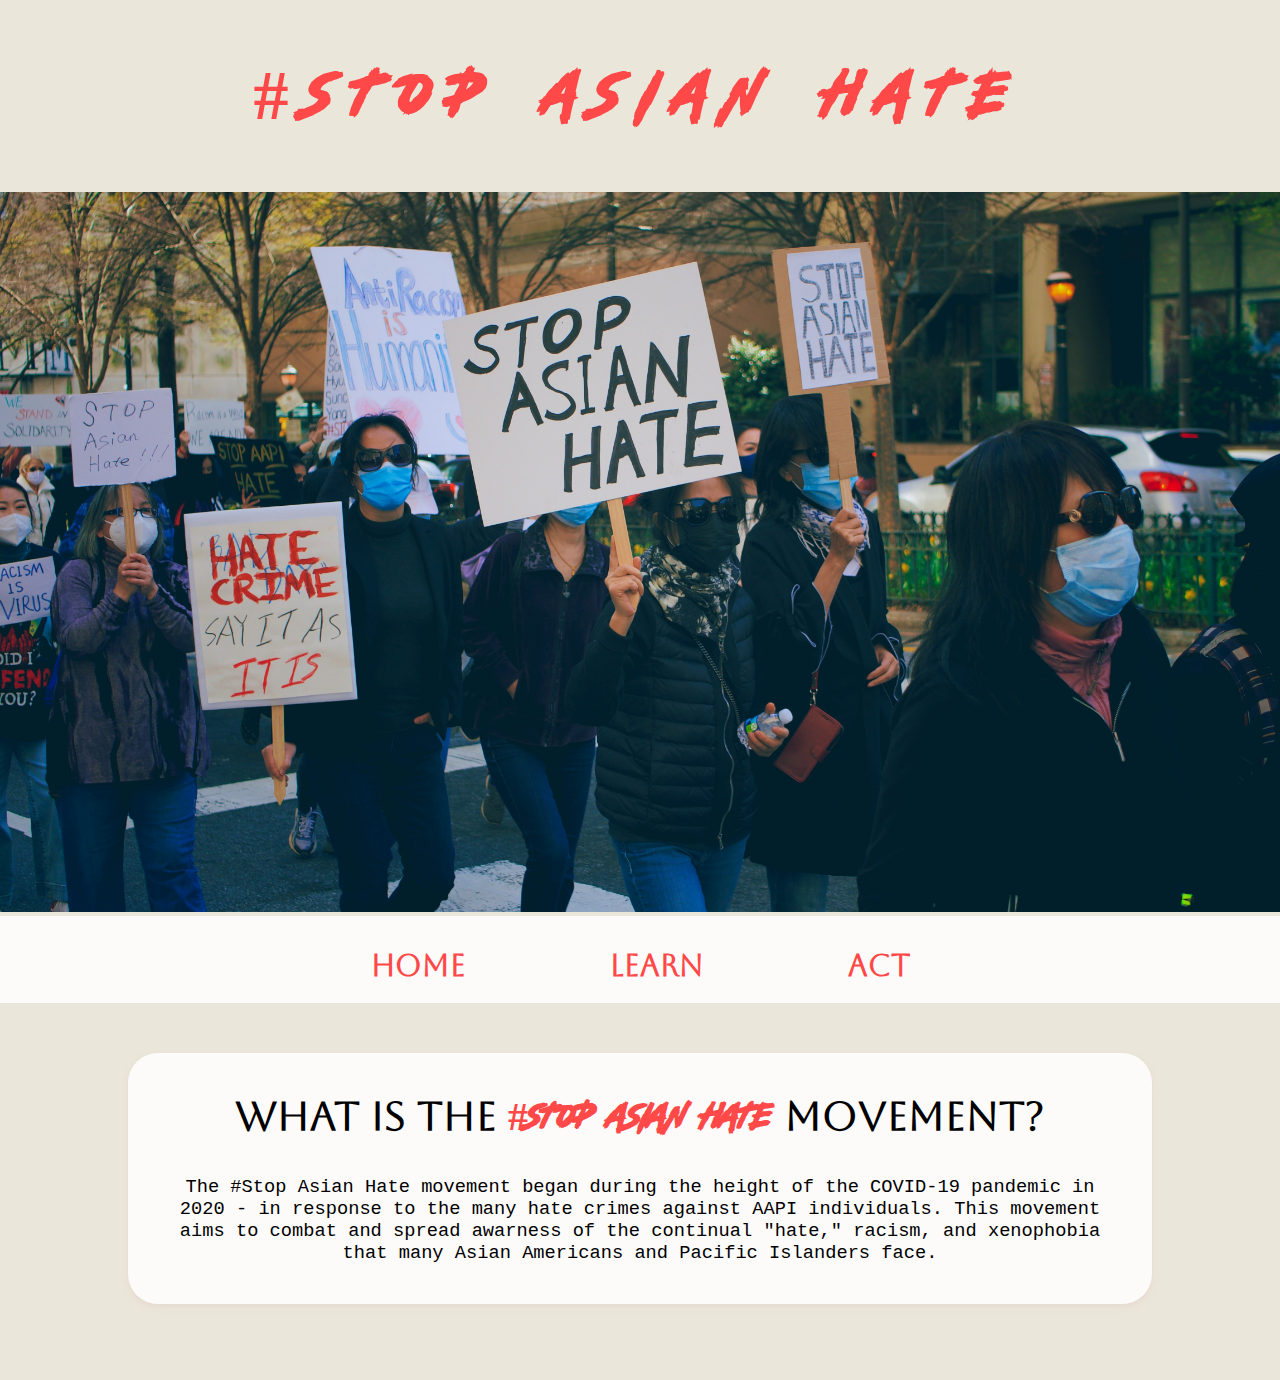
<file: index.html>
<!DOCTYPE html>
<html>
  <head>
    
    <title>Stop AAPI Hate Activist Toolkit
    </title>
    <meta charset="utf-8" />
	  <meta http-equiv="X-UA-Compatible" content="IE=edge" />
	  <meta name="viewport" content="width=device-width, initial-scale=1" />

	  <!-- link the webpage's stylesheet -->
	  <link rel="stylesheet" href="/style.css" />

	  <!-- link the webpage's JavaScript file -->
	  <script src="/script.js" defer></script>

  </head>



  
  <body>
    
    <!-- intro section -->
    <header>
      
     <div class="home-container">
       <h1 id="title">#STOP <span class="asian">ASIAN</span> HATE</h1> 
       <img id="cardboardsign" src ="assets/protesting.jpg" alt ="black and white picture of a carboard sign in the air reading 'racism not patriotism'.">
     </div> 
     
    </header>

    <!-- nav bar -->
    <nav>
      <ul>
        <li><a href="index.html">Home</a></li>
        
        <li><a href="Learn.html">Learn</a></li>
        
        <li><a href="take-action.html">Act</a></li>
        
      </ul>
    </nav>

    <!-- what? section -->
    <section id="learn">
      <div class="learn-block">
        <h2 class="learn-title">What is the <span class="hashtag">#Stop Asian Hate </span>movement?</h2>
        <br>
        <br>
        <h3 class="learnparagraph">The #Stop Asian Hate movement began during the height of the COVID-19 pandemic in 2020 - in response to the many hate crimes against AAPI individuals. This movement aims to combat and spread awarness of the continual "hate," racism, and xenophobia that many Asian Americans and Pacific Islanders face. </h3>
      </div>
    </section>
    
  </body>
</html>
</file>
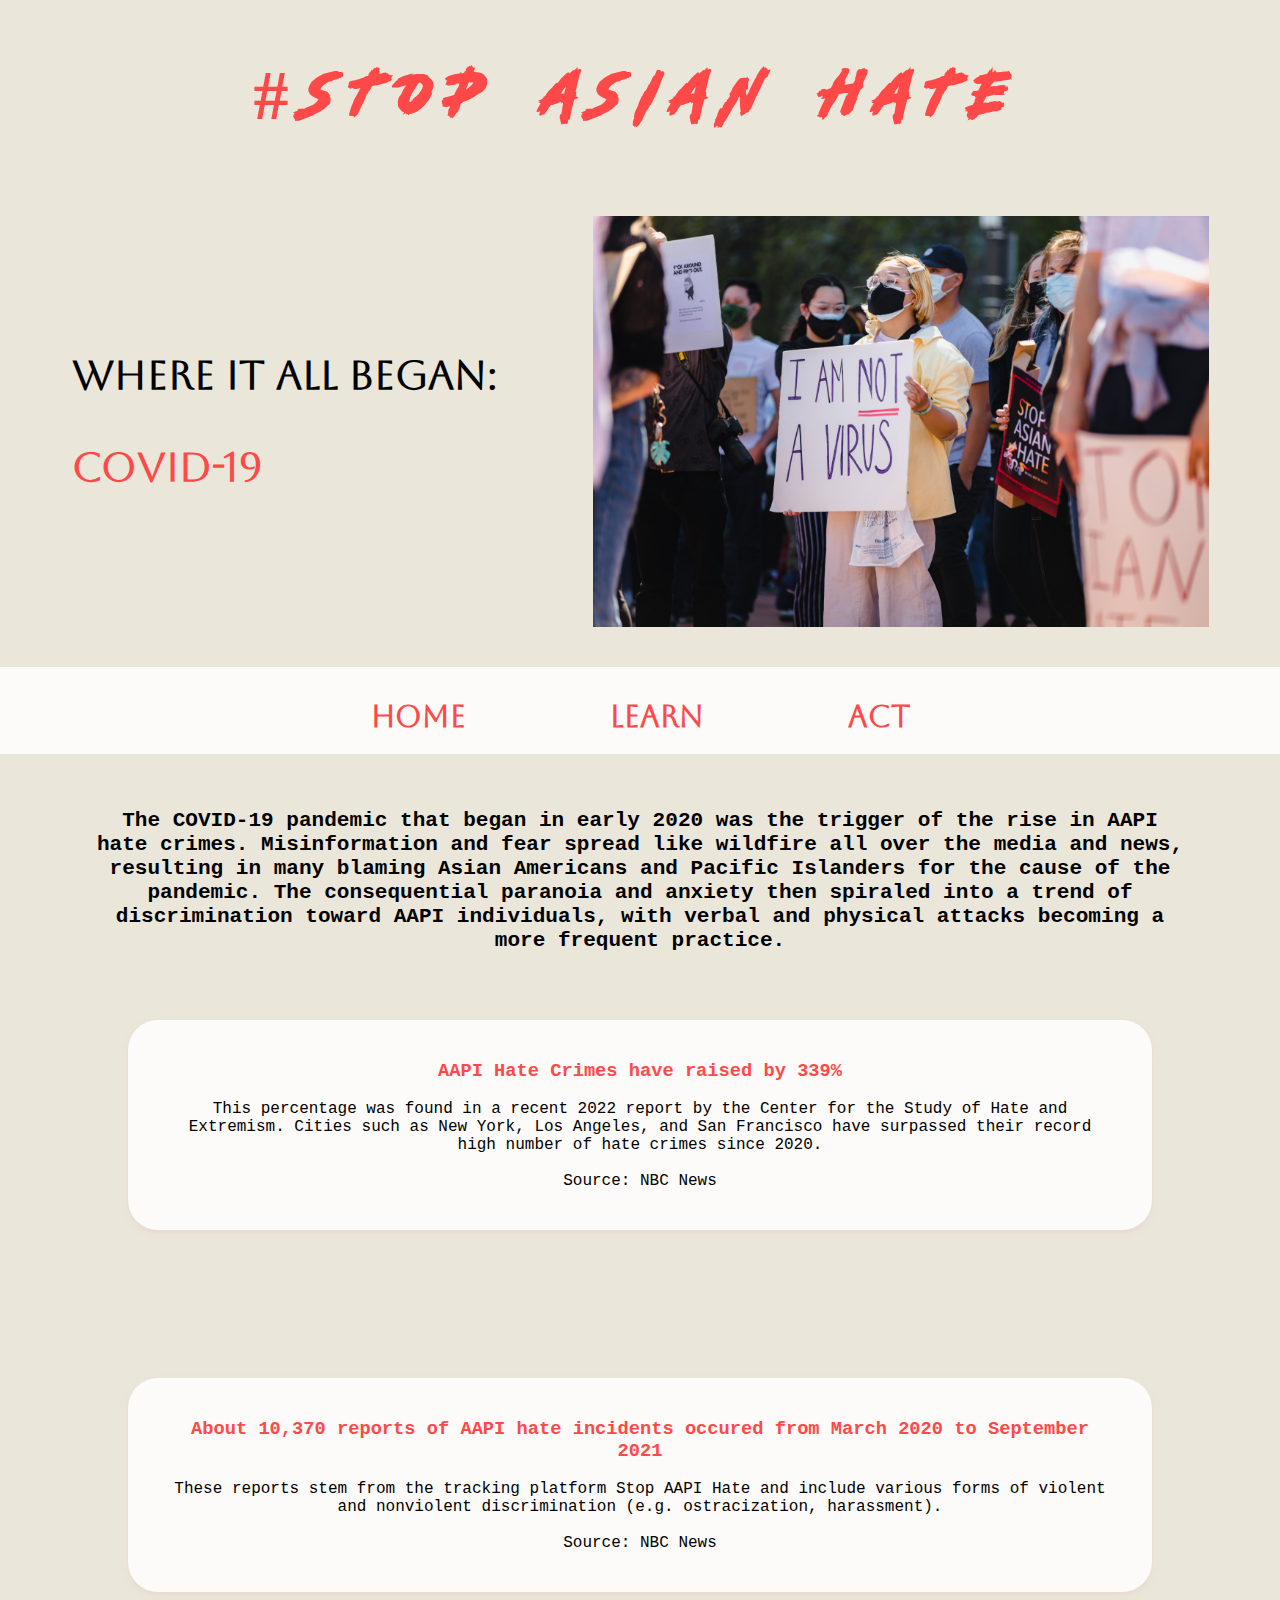
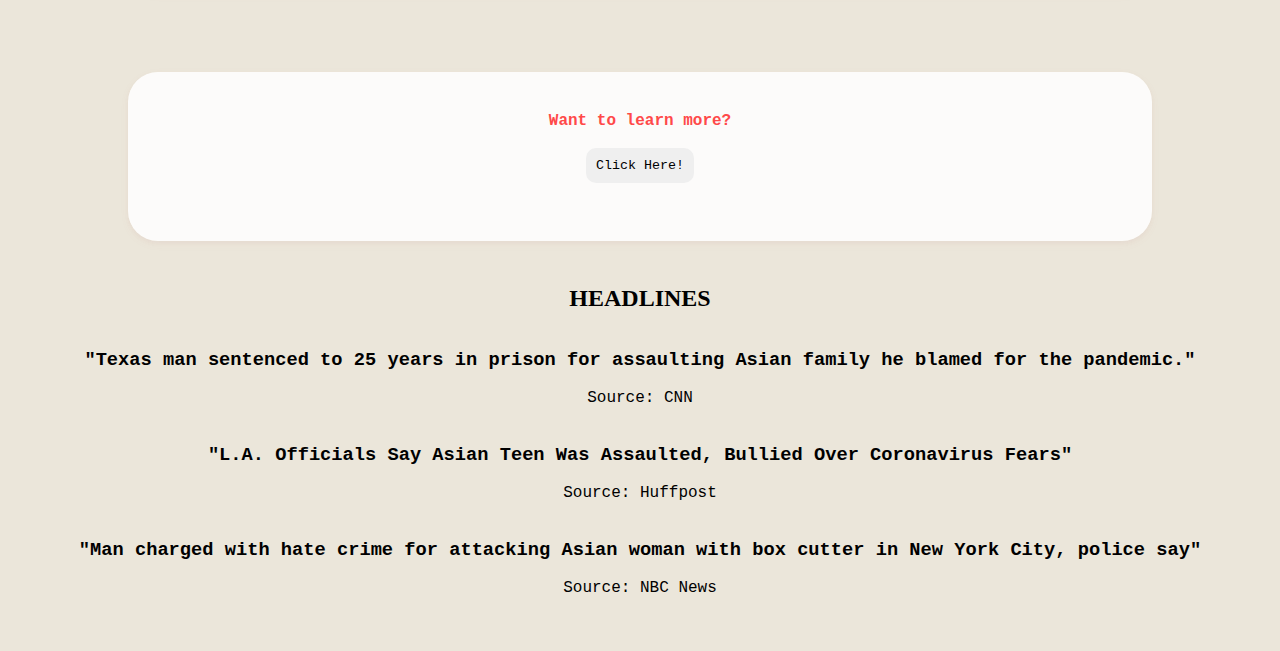
<file: Learn.html>
<!DOCTYPE html>
<html>
  <head>
    
    <title>Learn</title>
    <meta charset="utf-8" />
	  <meta http-equiv="X-UA-Compatible" content="IE=edge" />
	  <meta name="viewport" content="width=device-width, initial-scale=1" />

	  <!-- link the webpage's stylesheet -->
	  <link rel="stylesheet" href="/style.css" />

	  <!-- link the webpage's JavaScript file -->
	  <script src="/script.js" defer></script>

    
  </head>
<body>

<!-- title -->
  <header>
    <h1 id="title">#STOP <span class="asian">ASIAN</span> HATE</h1>
  </header>

  <section class="intro">
    <h1 class="backstory">Where it all began:<br><br><span id="covid">COVID-19</span></h1>
<img class="learnimg" src="assets/notVirus.jpg" alt="Asian woman in a crowd of protestors holding a sign that reads 'I am not a virus.' She is wearing a yellow top and beige pants with a black mask on.">
  </section>
  
<!-- nav bar -->
  <nav>
      <ul>
        <li><a href="index.html">Home</a></li>
        
        <li><a href="Learn.html">Learn</a></li>
        
        <li><a href="take-action.html">Act</a></li>
        
      </ul>
    </nav>


<!-- Where it began -->

<section id="beginning">
  <h3>The COVID-19 pandemic that began in early 2020 was the trigger of the rise in AAPI hate crimes. Misinformation and fear spread like wildfire all over the media and news, resulting in many blaming Asian Americans and Pacific Islanders for the cause of the pandemic. The consequential paranoia and anxiety then spiraled into a trend of discrimination toward AAPI individuals, with verbal and physical attacks becoming a more frequent practice.</h3>
</section>

<br>

<!-- statistics -->
<section id="statistics">
<section class="learn-block">
  <h3 class="stat-title">AAPI Hate Crimes have raised by 339%</h3>
  <br>
  <h4>This percentage was found in a recent 2022 report by the Center for the Study of Hate and Extremism. Cities such as New York, Los Angeles, and San Francisco have surpassed their record high number of hate crimes since 2020.</h4>
<br>
<p>Source: NBC News</p>
</section>
<br>

<section class="learn-block">
  <h3 class="stat-title">About 10,370 reports of AAPI hate incidents occured from March 2020 to September 2021</h3>
  <br>
  <h4>These reports stem from the tracking platform Stop AAPI Hate and include various forms of violent and nonviolent discrimination (e.g. ostracization, harassment).</h4>
  <br>
  <p>Source: NBC News</p>
</section>

<section class="learn-block"
  <h3 id="factTitle">Want to learn more?</h3>
  <br>
  <br>
  <button id="factButton">Click Here!</button>
  <br>
  <h4 id="fact"></h4> 
</section>
  
</section>

<br>
<br>
  
<!-- Headlines -->
  
<section id="newsstories">
<h2 class="headlines">HEADLINES</h2>
  <br>
  <br>
  <div>
    <h3 class="storylink"><a href="https://www.cnn.com/2022/08/05/us/texas-asian-hate-crime-sentencing/index.html">"Texas man sentenced to 25 years in prison for assaulting Asian family he blamed for the pandemic."</a></h3>
    <br>
    <p>Source: CNN</p>
  </div>
  <br>
  <br>
  <div>
    <h3 class="storylink"><a href="https://www.huffpost.com/entry/la-teen-student-assaulted-bullied-coronavirus_n_5e4749f4c5b64ba2974faf29">"L.A. Officials Say Asian Teen Was Assaulted, Bullied Over Coronavirus Fears"</a></h3>
  <br>
  <p>Source: Huffpost</p>
  </div>
  <br>
  <br>
  <div>
    <h3 class="storylink"><a href="https://www.nbcnews.com/news/us-news/man-charged-hate-crime-attacking-asian-woman-box-cutter-new-york-city-rcna41267">"Man charged with hate crime for attacking Asian woman with box cutter in New York City, police say"</a></h3>
    <br>
    <p>Source: NBC News</p>
    <br>
    <br>
  </div>
</section>

</body>
</file>
<file: style.css>
* { /* Reset the space of the webpage */
   margin: 0 auto;
   padding: 0px;
}

/* SECTIONS*/

html{
  scroll-behavior: smooth;
}

body {
    background-color: rgb(235, 230, 218); 
    
}

.intro {
  display: flex;
  align-items: center;
  justify-content: center;
  padding-top: 1.5em;
  padding-right: 1.5em;
  padding-left: 1.5em;
  padding-bottom: 2.5em;
}

#beginning {
  text-align: center;
  padding-top: 3em;
  width: 85%;
  font-family: "Monaco", monospace;
  font-size: 18px;
  
}

#statistics {
  align-items: center;
  justify-content: center;
  text-align: center;
  font-family: "Monaco", monospace;
}

#newsstories {
  text-align: center;
}

.resources {
  text-align: center;
}



/* FONTS */

@font-face {
  font-family: "backbones";
  src: url("Fonts/Backbones-YzAoL.ttf");
}

@font-face {
  font-family: "aboreto";
  src: url("Fonts/Aboreto-Regular.ttf");
}

/*MAIN TITLES*/

#title{
  color: #FF4949;
  text-align: center;
  padding: 0.8em;
  font-weight: 900px;
  font-size: 70px;
  font-family: "backbones";
  letter-spacing: 20px
}

.learn-title{
  text-align: center;
  font-size: 40px;
  font-family: "aboreto";
}
#covid {
  color: #FF4949;
}

.stat-title{
  font-weight: bolder;
}

.factTitle {
  color: #FF4949;
}

/* SUB-TEXT */

.hashtag {
  color: #FF4949;
  font-family: "backbones";
}

.learnparagraph{
  text-align: center;
  font-family: "Monaco", monospace;
  font-weight: lighter;
}

.backstory {
  font-size: 40px;
  font-family: "aboreto";
}

.stat-title{
  color: #FF4949;
}

#factTitle {
  color: #FF4949;
  text-align: center;
  font-family: "Monaco", monospace;
  font-weight: bolder;
  margin-bottom: 0.5em;
}

<br>
<br>

.headlines {
  font-family: "aboreto";
  font-size: 40px;
  color: #FF4949;
}

h3 a {
  text-decoration: none;
  font-family: "Monaco", monospace;
  color: black;
}

h3 a:hover {
  color: #FF4949;
}

p {
  font-family: "Monaco", monospace;
  color: black;
}

.takeAction {
  font-size: 40px;
  font-family: "aboreto";
}

#action {
  color: #FF4949;
}


.resourceLink {
  font-family: "aboreto";
  font-size: 28px;
}

h2 a{
  color: #FF4949;
}

h4 {
  font-family: "Monaco", monospace;
  color: black;
  font-weight: lighter;
}


/*IMAGES */

#cardboardsign {
 max-width: 100%;
 max-height: 100vw;
 margin: auto; 
}

.learnimg {
  width: 50%;
  height: 50%;
}

.actionImg {
  width: 50%;
  height: 50%;
}



/*NAV BAR */

ul {
  list-style-type: none;
  overflow: hidden;
  padding: 2em;
  padding-bottom: 20px;
  text-align: center;
  word-spacing: 80px;
  background-color: rgba(255, 255, 255, 0.849);
}

li {
  display: inline;
}

li a{
  padding: 1em;
  font-size: 30px;
  color: #FF4949;
  font-family:"aboreto";
  text-decoration: none;
  font-weight: bold;
}

li a:hover{
  background-color: #FF4949;
  color: rgba(255, 255, 255, 0.849)
}




/* FACT BUTTON GENERATOR */

#factButton {
  background:rgb(235, 230, 218)
  color: black;
  border-radius: 10px;
  font-family: "Monaco", monospace;
  padding: 10px;
  border-style: none;
  
}

#factButton:hover {
  background: black;
  color: rgb(235, 230, 218);
}



/* Flex & Text Boxes */
.learn-block{
  display: flex;
    flex-direction: column;
    margin-bottom: 80px;
    padding: 40px;
    border-radius: 30px;
    margin-top: 50px;
    margin-right: 8em;
    margin-left: 8em;
    background-color: rgba(255, 255, 255, 0.849);
    transition: box-shadow .3s ease;
    justify-content: top;
    box-shadow: 0 2px 4px 0 rgba(190, 112, 112, 0.05), 0 3px 10px 0 rgba(190, 112, 112, 0.05);
</file>
